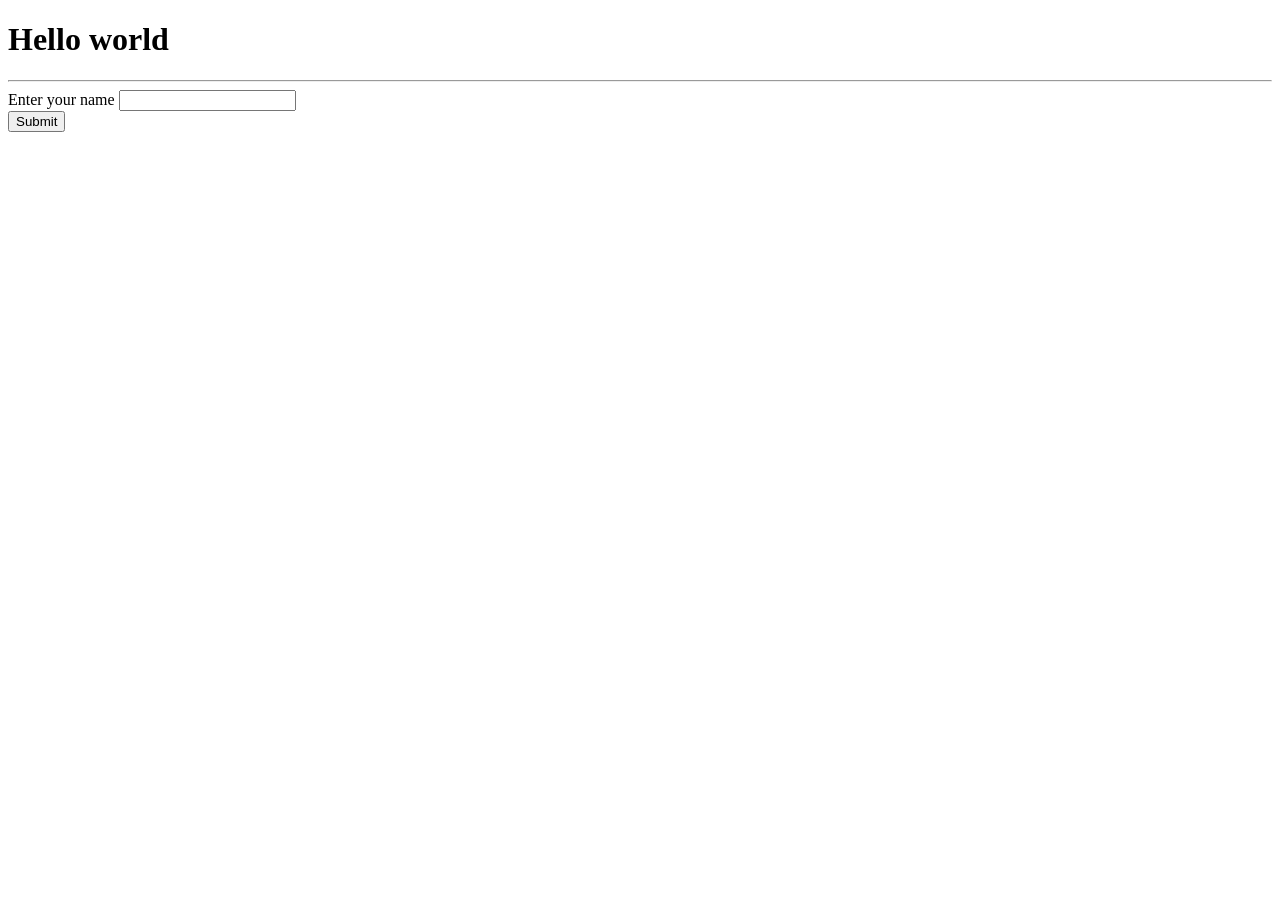
<file: deployML/templates/index.html>
<!DOCTYPE html>
<html lang="en">
<head>
    <meta charset="UTF-8">
    <meta name="viewport" content="width=device-width, initial-scale=1.0">
    <title>My Django project </title>
</head>
<body>
    <h1>Hello world</h1>
    <hr>
    <form action="user">
        Enter your name <input type="text" name="username"><br>
        <input type="submit">
    </form>
</body>
</html>
</file>
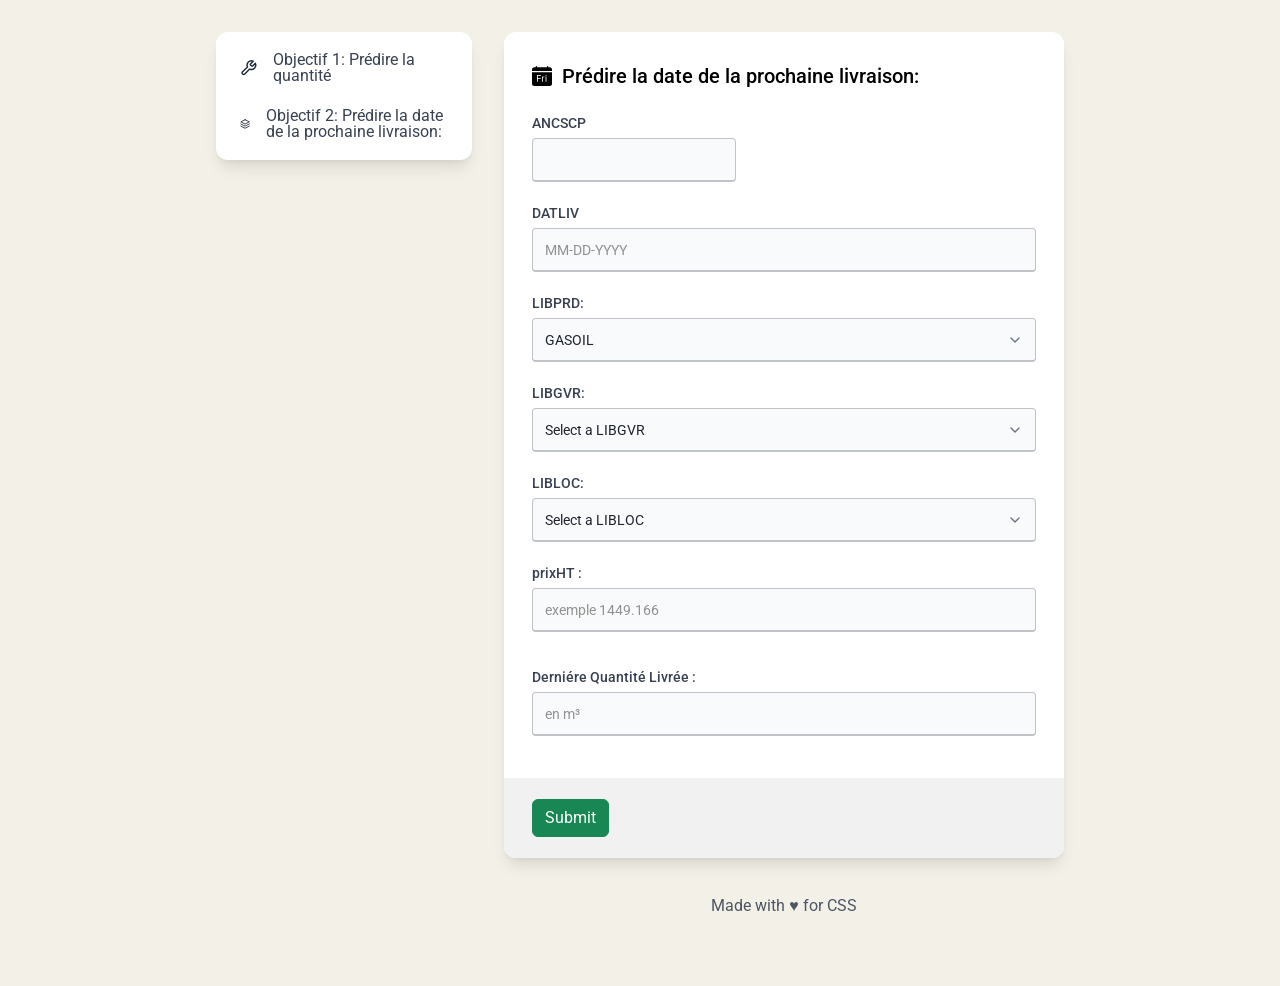
<file: deployML/templates/main_bo2.html>
<!DOCTYPE html>
<html lang="en">
<head>
    <meta charset="UTF-8">
    <meta name="viewport" content="width=device-width, initial-scale=1.0">
    <title>Fuel prediction</title>
    <link href="https://cdn.jsdelivr.net/npm/bootstrap@5.3.3/dist/css/bootstrap.min.css" rel="stylesheet" integrity="sha384-QWTKZyjpPEjISv5WaRU9OFeRpok6YctnYmDr5pNlyT2bRjXh0JMhjY6hW+ALEwIH" crossorigin="anonymous">

    <style>
        @import url("https://fonts.googleapis.com/css2?family=Roboto:wght@400;500&display=swap");a,abbr,acronym,address,applet,article,aside,audio,b,big,blockquote,body,canvas,caption,center,cite,code,dd,del,details,dfn,div,dl,dt,em,embed,fieldset,figcaption,figure,footer,form,h1,h2,h3,h4,h5,h6,header,hgroup,html,i,iframe,img,ins,kbd,label,legend,li,mark,menu,nav,object,ol,output,p,pre,q,ruby,s,samp,section,small,span,strike,strong,sub,summary,sup,table,tbody,td,tfoot,th,thead,time,tr,tt,u,ul,var,video{margin:0;padding:0;border:0;font-size:100%;font:inherit;vertical-align:initial}article,aside,details,figcaption,figure,footer,header,hgroup,menu,nav,section{display:block}body{line-height:1}ol,ul{list-style:none}blockquote,q{quotes:none}blockquote:after,blockquote:before,q:after,q:before{content:"";content:none}table{border-collapse:collapse;border-spacing:0}.nice-form-group{--nf-input-size:1rem;--nf-input-font-size:calc(var(--nf-input-size)*0.875);--nf-small-font-size:calc(var(--nf-input-size)*0.875);--nf-input-font-family:inherit;--nf-label-font-family:inherit;--nf-input-color:#20242f;--nf-input-border-radius:0.25rem;--nf-input-placeholder-color:#929292;--nf-input-border-color:#c0c4c9;--nf-input-border-width:1px;--nf-input-border-style:solid;--nf-input-border-bottom-width:2px;--nf-input-focus-border-color:#3b4ce2;--nf-input-background-color:#f9fafb;--nf-invalid-input-border-color:var(--nf-input-border-color);--nf-invalid-input-background-color:var(--nf-input-background-color);--nf-invalid-input-color:var(--nf-input-color);--nf-valid-input-border-color:var(--nf-input-border-color);--nf-valid-input-background-color:var(--nf-input-background-color);--nf-valid-input-color:inherit;--nf-invalid-input-border-bottom-color:red;--nf-valid-input-border-bottom-color:green;--nf-label-font-size:var(--nf-small-font-size);--nf-label-color:#374151;--nf-label-font-weight:500;--nf-slider-track-background:#dfdfdf;--nf-slider-track-height:0.25rem;--nf-slider-thumb-size:calc(var(--nf-slider-track-height)*4);--nf-slider-track-border-radius:var(--nf-slider-track-height);--nf-slider-thumb-border-width:2px;--nf-slider-thumb-border-focus-width:1px;--nf-slider-thumb-border-color:#fff;--nf-slider-thumb-background:var(--nf-input-focus-border-color);display:block;margin-top:calc(var(--nf-input-size)*1.5);line-height:1;white-space:nowrap;--switch-orb-size:var(--nf-input-size);--switch-orb-offset:calc(var(--nf-input-border-width)*2);--switch-width:calc(var(--nf-input-size)*2.5);--switch-height:calc(var(--nf-input-size)*1.25 + var(--switch-orb-offset))}.nice-form-group>label{font-weight:var(--nf-label-font-weight);display:block;color:var(--nf-label-color);font-size:var(--nf-label-font-size);font-family:var(--nf-label-font-family);margin-bottom:calc(var(--nf-input-size)/2);white-space:normal}.nice-form-group>label+small{font-style:normal}.nice-form-group small{font-family:var(--nf-input-font-family);display:block;font-weight:400;opacity:.75;font-size:var(--nf-small-font-size);margin-bottom:calc(var(--nf-input-size)*0.75)}.nice-form-group small:last-child{margin-bottom:0}.nice-form-group>legend{font-weight:var(--nf-label-font-weight);display:block;color:var(--nf-label-color);font-size:var(--nf-label-font-size);font-family:var(--nf-label-font-family);margin-bottom:calc(var(--nf-input-size)/5)}.nice-form-group>.nice-form-group{margin-top:calc(var(--nf-input-size)/2)}.nice-form-group>input[type=checkbox],.nice-form-group>input[type=date],.nice-form-group>input[type=email],.nice-form-group>input[type=month],.nice-form-group>input[type=number],.nice-form-group>input[type=password],.nice-form-group>input[type=radio],.nice-form-group>input[type=search],.nice-form-group>input[type=tel],.nice-form-group>input[type=text],.nice-form-group>input[type=time],.nice-form-group>input[type=url],.nice-form-group>input[type=week],.nice-form-group>select,.nice-form-group>textarea{background:var(--nf-input-background-color);font-family:inherit;font-size:var(--nf-input-font-size);border-bottom-width:var(--nf-input-border-width);font-family:var(--nf-input-font-family);box-shadow:none;border-radius:var(--nf-input-border-radius);border:var(--nf-input-border-width) var(--nf-input-border-style) var(--nf-input-border-color);border-bottom:var(--nf-input-border-bottom-width) var(--nf-input-border-style) var(--nf-input-border-color);color:var(--nf-input-color);width:100%;padding:calc(var(--nf-input-size)*0.75);height:calc(var(--nf-input-size)*2.75);line-height:normal;-webkit-appearance:none;-moz-appearance:none;appearance:none;transition:all .15s ease-out;--icon-padding:calc(var(--nf-input-size)*2.25);--icon-background-offset:calc(var(--nf-input-size)*0.75)}.nice-form-group>input[type=checkbox]:required:not(:placeholder-shown):invalid,.nice-form-group>input[type=date]:required:not(:placeholder-shown):invalid,.nice-form-group>input[type=email]:required:not(:placeholder-shown):invalid,.nice-form-group>input[type=month]:required:not(:placeholder-shown):invalid,.nice-form-group>input[type=number]:required:not(:placeholder-shown):invalid,.nice-form-group>input[type=password]:required:not(:placeholder-shown):invalid,.nice-form-group>input[type=radio]:required:not(:placeholder-shown):invalid,.nice-form-group>input[type=search]:required:not(:placeholder-shown):invalid,.nice-form-group>input[type=tel]:required:not(:placeholder-shown):invalid,.nice-form-group>input[type=text]:required:not(:placeholder-shown):invalid,.nice-form-group>input[type=time]:required:not(:placeholder-shown):invalid,.nice-form-group>input[type=url]:required:not(:placeholder-shown):invalid,.nice-form-group>input[type=week]:required:not(:placeholder-shown):invalid,.nice-form-group>select:required:not(:placeholder-shown):invalid,.nice-form-group>textarea:required:not(:placeholder-shown):invalid{background-color:var(--nf-invalid-input-background-color);border-bottom-color:var(--nf-valid-input-border-color);border-color:var(--nf-valid-input-border-color) var(--nf-valid-input-border-color) var(--nf-invalid-input-border-bottom-color);color:var(--nf-invalid-input-color)}.nice-form-group>input[type=checkbox]:required:not(:placeholder-shown):invalid:focus,.nice-form-group>input[type=date]:required:not(:placeholder-shown):invalid:focus,.nice-form-group>input[type=email]:required:not(:placeholder-shown):invalid:focus,.nice-form-group>input[type=month]:required:not(:placeholder-shown):invalid:focus,.nice-form-group>input[type=number]:required:not(:placeholder-shown):invalid:focus,.nice-form-group>input[type=password]:required:not(:placeholder-shown):invalid:focus,.nice-form-group>input[type=radio]:required:not(:placeholder-shown):invalid:focus,.nice-form-group>input[type=search]:required:not(:placeholder-shown):invalid:focus,.nice-form-group>input[type=tel]:required:not(:placeholder-shown):invalid:focus,.nice-form-group>input[type=text]:required:not(:placeholder-shown):invalid:focus,.nice-form-group>input[type=time]:required:not(:placeholder-shown):invalid:focus,.nice-form-group>input[type=url]:required:not(:placeholder-shown):invalid:focus,.nice-form-group>input[type=week]:required:not(:placeholder-shown):invalid:focus,.nice-form-group>select:required:not(:placeholder-shown):invalid:focus,.nice-form-group>textarea:required:not(:placeholder-shown):invalid:focus{background-color:var(--nf-input-background-color);border-color:var(--nf-input-border-color);color:var(--nf-input-color)}.nice-form-group>input[type=checkbox]:required:not(:placeholder-shown):valid,.nice-form-group>input[type=date]:required:not(:placeholder-shown):valid,.nice-form-group>input[type=email]:required:not(:placeholder-shown):valid,.nice-form-group>input[type=month]:required:not(:placeholder-shown):valid,.nice-form-group>input[type=number]:required:not(:placeholder-shown):valid,.nice-form-group>input[type=password]:required:not(:placeholder-shown):valid,.nice-form-group>input[type=radio]:required:not(:placeholder-shown):valid,.nice-form-group>input[type=search]:required:not(:placeholder-shown):valid,.nice-form-group>input[type=tel]:required:not(:placeholder-shown):valid,.nice-form-group>input[type=text]:required:not(:placeholder-shown):valid,.nice-form-group>input[type=time]:required:not(:placeholder-shown):valid,.nice-form-group>input[type=url]:required:not(:placeholder-shown):valid,.nice-form-group>input[type=week]:required:not(:placeholder-shown):valid,.nice-form-group>select:required:not(:placeholder-shown):valid,.nice-form-group>textarea:required:not(:placeholder-shown):valid{background-color:var(--nf-valid-input-background-color);border-bottom-color:var(--nf-valid-input-border-color);border-color:var(--nf-valid-input-border-color) var(--nf-valid-input-border-color) var(--nf-valid-input-border-bottom-color);color:var(--nf-valid-input-color)}.nice-form-group>input[type=checkbox]:disabled,.nice-form-group>input[type=date]:disabled,.nice-form-group>input[type=email]:disabled,.nice-form-group>input[type=month]:disabled,.nice-form-group>input[type=number]:disabled,.nice-form-group>input[type=password]:disabled,.nice-form-group>input[type=radio]:disabled,.nice-form-group>input[type=search]:disabled,.nice-form-group>input[type=tel]:disabled,.nice-form-group>input[type=text]:disabled,.nice-form-group>input[type=time]:disabled,.nice-form-group>input[type=url]:disabled,.nice-form-group>input[type=week]:disabled,.nice-form-group>select:disabled,.nice-form-group>textarea:disabled{cursor:not-allowed;opacity:.75}.nice-form-group>input[type=checkbox]::-webkit-input-placeholder,.nice-form-group>input[type=date]::-webkit-input-placeholder,.nice-form-group>input[type=email]::-webkit-input-placeholder,.nice-form-group>input[type=month]::-webkit-input-placeholder,.nice-form-group>input[type=number]::-webkit-input-placeholder,.nice-form-group>input[type=password]::-webkit-input-placeholder,.nice-form-group>input[type=radio]::-webkit-input-placeholder,.nice-form-group>input[type=search]::-webkit-input-placeholder,.nice-form-group>input[type=tel]::-webkit-input-placeholder,.nice-form-group>input[type=text]::-webkit-input-placeholder,.nice-form-group>input[type=time]::-webkit-input-placeholder,.nice-form-group>input[type=url]::-webkit-input-placeholder,.nice-form-group>input[type=week]::-webkit-input-placeholder,.nice-form-group>select::-webkit-input-placeholder,.nice-form-group>textarea::-webkit-input-placeholder{color:var(--nf-input-placeholder-color);letter-spacing:0}.nice-form-group>input[type=checkbox]:-ms-input-placeholder,.nice-form-group>input[type=date]:-ms-input-placeholder,.nice-form-group>input[type=email]:-ms-input-placeholder,.nice-form-group>input[type=month]:-ms-input-placeholder,.nice-form-group>input[type=number]:-ms-input-placeholder,.nice-form-group>input[type=password]:-ms-input-placeholder,.nice-form-group>input[type=radio]:-ms-input-placeholder,.nice-form-group>input[type=search]:-ms-input-placeholder,.nice-form-group>input[type=tel]:-ms-input-placeholder,.nice-form-group>input[type=text]:-ms-input-placeholder,.nice-form-group>input[type=time]:-ms-input-placeholder,.nice-form-group>input[type=url]:-ms-input-placeholder,.nice-form-group>input[type=week]:-ms-input-placeholder,.nice-form-group>select:-ms-input-placeholder,.nice-form-group>textarea:-ms-input-placeholder{color:var(--nf-input-placeholder-color);letter-spacing:0}.nice-form-group>input[type=checkbox]:-moz-placeholder,.nice-form-group>input[type=checkbox]::-moz-placeholder,.nice-form-group>input[type=date]:-moz-placeholder,.nice-form-group>input[type=date]::-moz-placeholder,.nice-form-group>input[type=email]:-moz-placeholder,.nice-form-group>input[type=email]::-moz-placeholder,.nice-form-group>input[type=month]:-moz-placeholder,.nice-form-group>input[type=month]::-moz-placeholder,.nice-form-group>input[type=number]:-moz-placeholder,.nice-form-group>input[type=number]::-moz-placeholder,.nice-form-group>input[type=password]:-moz-placeholder,.nice-form-group>input[type=password]::-moz-placeholder,.nice-form-group>input[type=radio]:-moz-placeholder,.nice-form-group>input[type=radio]::-moz-placeholder,.nice-form-group>input[type=search]:-moz-placeholder,.nice-form-group>input[type=search]::-moz-placeholder,.nice-form-group>input[type=tel]:-moz-placeholder,.nice-form-group>input[type=tel]::-moz-placeholder,.nice-form-group>input[type=text]:-moz-placeholder,.nice-form-group>input[type=text]::-moz-placeholder,.nice-form-group>input[type=time]:-moz-placeholder,.nice-form-group>input[type=time]::-moz-placeholder,.nice-form-group>input[type=url]:-moz-placeholder,.nice-form-group>input[type=url]::-moz-placeholder,.nice-form-group>input[type=week]:-moz-placeholder,.nice-form-group>input[type=week]::-moz-placeholder,.nice-form-group>select:-moz-placeholder,.nice-form-group>select::-moz-placeholder,.nice-form-group>textarea:-moz-placeholder,.nice-form-group>textarea::-moz-placeholder{color:var(--nf-input-placeholder-color);letter-spacing:0}.nice-form-group>input[type=checkbox]:focus,.nice-form-group>input[type=date]:focus,.nice-form-group>input[type=email]:focus,.nice-form-group>input[type=month]:focus,.nice-form-group>input[type=number]:focus,.nice-form-group>input[type=password]:focus,.nice-form-group>input[type=radio]:focus,.nice-form-group>input[type=search]:focus,.nice-form-group>input[type=tel]:focus,.nice-form-group>input[type=text]:focus,.nice-form-group>input[type=time]:focus,.nice-form-group>input[type=url]:focus,.nice-form-group>input[type=week]:focus,.nice-form-group>select:focus,.nice-form-group>textarea:focus{outline:none;border-color:var(--nf-input-focus-border-color)}.nice-form-group>input[type=checkbox]+small,.nice-form-group>input[type=date]+small,.nice-form-group>input[type=email]+small,.nice-form-group>input[type=month]+small,.nice-form-group>input[type=number]+small,.nice-form-group>input[type=password]+small,.nice-form-group>input[type=radio]+small,.nice-form-group>input[type=search]+small,.nice-form-group>input[type=tel]+small,.nice-form-group>input[type=text]+small,.nice-form-group>input[type=time]+small,.nice-form-group>input[type=url]+small,.nice-form-group>input[type=week]+small,.nice-form-group>select+small,.nice-form-group>textarea+small{margin-top:.5rem}.nice-form-group>input[type=checkbox].icon-left,.nice-form-group>input[type=date].icon-left,.nice-form-group>input[type=email].icon-left,.nice-form-group>input[type=month].icon-left,.nice-form-group>input[type=number].icon-left,.nice-form-group>input[type=password].icon-left,.nice-form-group>input[type=radio].icon-left,.nice-form-group>input[type=search].icon-left,.nice-form-group>input[type=tel].icon-left,.nice-form-group>input[type=text].icon-left,.nice-form-group>input[type=time].icon-left,.nice-form-group>input[type=url].icon-left,.nice-form-group>input[type=week].icon-left,.nice-form-group>select.icon-left,.nice-form-group>textarea.icon-left{background-position:left var(--icon-background-offset) bottom 50%;padding-left:var(--icon-padding);background-size:var(--nf-input-size)}.nice-form-group>input[type=checkbox].icon-right,.nice-form-group>input[type=date].icon-right,.nice-form-group>input[type=email].icon-right,.nice-form-group>input[type=month].icon-right,.nice-form-group>input[type=number].icon-right,.nice-form-group>input[type=password].icon-right,.nice-form-group>input[type=radio].icon-right,.nice-form-group>input[type=search].icon-right,.nice-form-group>input[type=tel].icon-right,.nice-form-group>input[type=text].icon-right,.nice-form-group>input[type=time].icon-right,.nice-form-group>input[type=url].icon-right,.nice-form-group>input[type=week].icon-right,.nice-form-group>select.icon-right,.nice-form-group>textarea.icon-right{background-position:right var(--icon-background-offset) bottom 50%;padding-right:var(--icon-padding);background-size:var(--nf-input-size)}.nice-form-group>input[type=checkbox]:-webkit-autofill,.nice-form-group>input[type=date]:-webkit-autofill,.nice-form-group>input[type=email]:-webkit-autofill,.nice-form-group>input[type=month]:-webkit-autofill,.nice-form-group>input[type=number]:-webkit-autofill,.nice-form-group>input[type=password]:-webkit-autofill,.nice-form-group>input[type=radio]:-webkit-autofill,.nice-form-group>input[type=search]:-webkit-autofill,.nice-form-group>input[type=tel]:-webkit-autofill,.nice-form-group>input[type=text]:-webkit-autofill,.nice-form-group>input[type=time]:-webkit-autofill,.nice-form-group>input[type=url]:-webkit-autofill,.nice-form-group>input[type=week]:-webkit-autofill,.nice-form-group>select:-webkit-autofill,.nice-form-group>textarea:-webkit-autofill{padding:calc(var(--nf-input-size)*0.75)!important}.nice-form-group>input[type=search]:placeholder-shown{background-image:url("data:image/svg+xml;charset=utf-8,%3Csvg xmlns='http://www.w3.org/2000/svg' width='16' height='16' viewBox='0 0 24 24' fill='none' stroke='%236B7280' stroke-width='2' stroke-linecap='round' stroke-linejoin='round' class='feather feather-search'%3E%3Ccircle cx='11' cy='11' r='8'/%3E%3Cpath d='M21 21l-4.35-4.35'/%3E%3C/svg%3E");background-position:left calc(var(--nf-input-size)*0.75) bottom 50%;padding-left:calc(var(--nf-input-size)*2.25);background-size:var(--nf-input-size);background-repeat:no-repeat}.nice-form-group>input[type=search]::-webkit-search-cancel-button{-webkit-appearance:none;width:var(--nf-input-size);height:var(--nf-input-size);background:url("data:image/svg+xml;charset=utf-8,%3Csvg xmlns='http://www.w3.org/2000/svg' width='16' height='16' viewBox='0 0 24 24' fill='none' stroke='%236B7280' stroke-width='2' stroke-linecap='round' stroke-linejoin='round' class='feather feather-x'%3E%3Cpath d='M18 6L6 18M6 6l12 12'/%3E%3C/svg%3E")}.nice-form-group>input[type=search]:focus{padding-left:calc(var(--nf-input-size)*0.75);background-position:left calc(var(--nf-input-size)*-1) bottom 50%}.nice-form-group>input[type=email][class^=icon]{background-image:url("data:image/svg+xml;charset=utf-8,%3Csvg xmlns='http://www.w3.org/2000/svg' width='16' height='16' viewBox='0 0 24 24' fill='none' stroke='%236B7280' stroke-width='2' stroke-linecap='round' stroke-linejoin='round' class='feather feather-at-sign'%3E%3Ccircle cx='12' cy='12' r='4'/%3E%3Cpath d='M16 8v5a3 3 0 006 0v-1a10 10 0 10-3.92 7.94'/%3E%3C/svg%3E");background-repeat:no-repeat}.nice-form-group>input[type=tel][class^=icon]{background-image:url("data:image/svg+xml;charset=utf-8,%3Csvg xmlns='http://www.w3.org/2000/svg' width='16' height='16' viewBox='0 0 24 24' fill='none' stroke='%236B7280' stroke-width='2' stroke-linecap='round' stroke-linejoin='round' class='feather feather-phone'%3E%3Cpath d='M22 16.92v3a2 2 0 01-2.18 2 19.79 19.79 0 01-8.63-3.07 19.5 19.5 0 01-6-6 19.79 19.79 0 01-3.07-8.67A2 2 0 014.11 2h3a2 2 0 012 1.72 12.84 12.84 0 00.7 2.81 2 2 0 01-.45 2.11L8.09 9.91a16 16 0 006 6l1.27-1.27a2 2 0 012.11-.45 12.84 12.84 0 002.81.7A2 2 0 0122 16.92z'/%3E%3C/svg%3E");background-repeat:no-repeat}.nice-form-group>input[type=url][class^=icon]{background-image:url("data:image/svg+xml;charset=utf-8,%3Csvg xmlns='http://www.w3.org/2000/svg' width='16' height='16' viewBox='0 0 24 24' fill='none' stroke='%236B7280' stroke-width='2' stroke-linecap='round' stroke-linejoin='round' class='feather feather-link'%3E%3Cpath d='M10 13a5 5 0 007.54.54l3-3a5 5 0 00-7.07-7.07l-1.72 1.71'/%3E%3Cpath d='M14 11a5 5 0 00-7.54-.54l-3 3a5 5 0 007.07 7.07l1.71-1.71'/%3E%3C/svg%3E");background-repeat:no-repeat}.nice-form-group>input[type=password]{letter-spacing:2px}.nice-form-group>input[type=password][class^=icon]{background-image:url("data:image/svg+xml;charset=utf-8,%3Csvg xmlns='http://www.w3.org/2000/svg' width='16' height='16' viewBox='0 0 24 24' fill='none' stroke='%236B7280' stroke-width='2' stroke-linecap='round' stroke-linejoin='round' class='feather feather-lock'%3E%3Crect x='3' y='11' width='18' height='11' rx='2' ry='2'/%3E%3Cpath d='M7 11V7a5 5 0 0110 0v4'/%3E%3C/svg%3E");background-repeat:no-repeat}.nice-form-group>input[type=range]{-webkit-appearance:none;width:100%;cursor:pointer}.nice-form-group>input[type=range]:focus{outline:none}.nice-form-group>input[type=range]::-webkit-slider-runnable-track{width:100%;height:var(--nf-slider-track-height);background:var(--nf-slider-track-background);border-radius:var(--nf-slider-track-border-radius)}.nice-form-group>input[type=range]::-moz-range-track{width:100%;height:var(--nf-slider-track-height);background:var(--nf-slider-track-background);border-radius:var(--nf-slider-track-border-radius)}.nice-form-group>input[type=range]::-webkit-slider-thumb{height:var(--nf-slider-thumb-size);width:var(--nf-slider-thumb-size);border-radius:var(--nf-slider-thumb-size);background:var(--nf-slider-thumb-background);border:0;border:var(--nf-slider-thumb-border-width) solid var(--nf-slider-thumb-border-color);-webkit-appearance:none;appearance:none;margin-top:calc(var(--nf-slider-track-height)*0.5 - var(--nf-slider-thumb-size)*0.5)}.nice-form-group>input[type=range]::-moz-range-thumb{height:var(--nf-slider-thumb-size);width:var(--nf-slider-thumb-size);border-radius:var(--nf-slider-thumb-size);background:var(--nf-slider-thumb-background);border:0;border:var(--nf-slider-thumb-border-width) solid var(--nf-slider-thumb-border-color);-moz-appearance:none;appearance:none;box-sizing:border-box}.nice-form-group>input[type=range]:focus::-webkit-slider-thumb{box-shadow:0 0 0 var(--nf-slider-thumb-border-focus-width) var(--nf-slider-thumb-background)}.nice-form-group>input[type=range]:focus::-moz-range-thumb{box-shadow:0 0 0 var(--nf-slider-thumb-border-focus-width) var(--nf-slider-thumb-background)}.nice-form-group>input[type=color]{border:var(--nf-input-border-width) solid var(--nf-input-border-color);border-bottom-width:var(--nf-input-border-bottom-width);height:calc(var(--nf-input-size)*2);border-radius:var(--nf-input-border-radius);padding:calc(var(--nf-input-border-width)*2)}.nice-form-group>input[type=color]:focus{outline:none;border-color:var(--nf-input-focus-border-color)}.nice-form-group>input[type=color]::-webkit-color-swatch-wrapper{padding:5%}.nice-form-group>input[type=color]::-moz-color-swatch{border-radius:calc(var(--nf-input-border-radius)/2);border:none}.nice-form-group>input[type=color]::-webkit-color-swatch{border-radius:calc(var(--nf-input-border-radius)/2);border:none}.nice-form-group>input[type=number]{width:auto}.nice-form-group>input[type=date],.nice-form-group>input[type=month],.nice-form-group>input[type=week]{min-width:14em;background-image:url("data:image/svg+xml;charset=utf-8,%3Csvg xmlns='http://www.w3.org/2000/svg' width='16' height='16' viewBox='0 0 24 24' fill='none' stroke='%236B7280' stroke-width='2' stroke-linecap='round' stroke-linejoin='round' class='feather feather-calendar'%3E%3Crect x='3' y='4' width='18' height='18' rx='2' ry='2'/%3E%3Cpath d='M16 2v4M8 2v4M3 10h18'/%3E%3C/svg%3E")}.nice-form-group>input[type=time]{min-width:6em;background-image:url("data:image/svg+xml;charset=utf-8,%3Csvg xmlns='http://www.w3.org/2000/svg' width='16' height='16' viewBox='0 0 24 24' fill='none' stroke='%236B7280' stroke-width='2' stroke-linecap='round' stroke-linejoin='round' class='feather feather-clock'%3E%3Ccircle cx='12' cy='12' r='10'/%3E%3Cpath d='M12 6v6l4 2'/%3E%3C/svg%3E")}.nice-form-group>input[type=date],.nice-form-group>input[type=month],.nice-form-group>input[type=time],.nice-form-group>input[type=week]{background-position:right calc(var(--nf-input-size)*0.75) bottom 50%;background-repeat:no-repeat;background-size:var(--nf-input-size);width:auto}.nice-form-group>input[type=date]::-webkit-calendar-picker-indicator,.nice-form-group>input[type=date]::-webkit-inner-spin-button,.nice-form-group>input[type=month]::-webkit-calendar-picker-indicator,.nice-form-group>input[type=month]::-webkit-inner-spin-button,.nice-form-group>input[type=time]::-webkit-calendar-picker-indicator,.nice-form-group>input[type=time]::-webkit-inner-spin-button,.nice-form-group>input[type=week]::-webkit-calendar-picker-indicator,.nice-form-group>input[type=week]::-webkit-inner-spin-button{-webkit-appearance:none;cursor:pointer;opacity:0}@-moz-document url-prefix(){.nice-form-group>input[type=date],.nice-form-group>input[type=month],.nice-form-group>input[type=time],.nice-form-group>input[type=week]{min-width:auto;width:auto;background-image:none}}.nice-form-group>textarea{height:auto}.nice-form-group>input[type=checkbox],.nice-form-group>input[type=radio]{width:var(--nf-input-size);height:var(--nf-input-size);padding:inherit;margin:0;display:inline-block;vertical-align:top;border-radius:calc(var(--nf-input-border-radius)/2);border-width:var(--nf-input-border-width);cursor:pointer;background-position:50%}.nice-form-group>input[type=checkbox]:focus:not(:checked),.nice-form-group>input[type=radio]:focus:not(:checked){border:var(--nf-input-border-width) solid var(--nf-input-focus-border-color);outline:none}.nice-form-group>input[type=checkbox]:hover,.nice-form-group>input[type=radio]:hover{border:var(--nf-input-border-width) solid var(--nf-input-focus-border-color)}.nice-form-group>input[type=checkbox]+label,.nice-form-group>input[type=radio]+label{display:inline-block;margin-bottom:0;padding-left:calc(var(--nf-input-size)/2.5);font-weight:400;-webkit-user-select:none;user-select:none;cursor:pointer;max-width:calc(100% - var(--nf-input-size)*2);line-height:normal}.nice-form-group>input[type=checkbox]+label>small,.nice-form-group>input[type=radio]+label>small{margin-top:calc(var(--nf-input-size)/4)}.nice-form-group>input[type=checkbox]:checked{background:url("data:image/svg+xml;charset=utf-8,%3Csvg xmlns='http://www.w3.org/2000/svg' width='20' height='20' viewBox='0 0 24 24' fill='none' stroke='%23FFF' stroke-width='3' stroke-linecap='round' stroke-linejoin='round' class='feather feather-check'%3E%3Cpath d='M20 6L9 17l-5-5'/%3E%3C/svg%3E") no-repeat 50%/85%;background-color:var(--nf-input-focus-border-color);border-color:var(--nf-input-focus-border-color)}.nice-form-group>input[type=radio]{border-radius:100%}.nice-form-group>input[type=radio]:checked{background-color:var(--nf-input-focus-border-color);border-color:var(--nf-input-focus-border-color);box-shadow:inset 0 0 0 3px #fff}.nice-form-group>input[type=checkbox].switch{width:var(--switch-width);height:var(--switch-height);border-radius:var(--switch-height);position:relative}.nice-form-group>input[type=checkbox].switch:after{background:var(--nf-input-border-color);border-radius:var(--switch-orb-size);height:var(--switch-orb-size);left:var(--switch-orb-offset);position:absolute;top:50%;-webkit-transform:translateY(-50%);transform:translateY(-50%);width:var(--switch-orb-size);content:"";transition:all .2s ease-out}.nice-form-group>input[type=checkbox].switch+label{margin-top:calc(var(--switch-height)/8)}.nice-form-group>input[type=checkbox].switch:checked{background:none;background-position:0 0;background-color:var(--nf-input-focus-border-color)}.nice-form-group>input[type=checkbox].switch:checked:after{-webkit-transform:translateY(-50%) translateX(calc(var(--switch-width)/2 - var(--switch-orb-offset)));transform:translateY(-50%) translateX(calc(var(--switch-width)/2 - var(--switch-orb-offset)));background:#fff}.nice-form-group>input[type=file]{background:rgba(0,0,0,.025);padding:var(--nf-input-size);display:block;width:100%;border-radius:var(--nf-input-border-radius);border:1px dashed var(--nf-input-border-color);outline:none;cursor:pointer}.nice-form-group>input[type=file]:focus,.nice-form-group>input[type=file]:hover{border-color:var(--nf-input-focus-border-color)}.nice-form-group>input[type=file]::file-selector-button{background:var(--nf-input-focus-border-color);border:0;-webkit-appearance:none;-moz-appearance:none;appearance:none;padding:.5rem;border-radius:var(--nf-input-border-radius);color:#fff;margin-right:1rem;outline:none;font-family:var(--nf-input-font-family);cursor:pointer}.nice-form-group>input[type=file]::-webkit-file-upload-button{background:var(--nf-input-focus-border-color);border:0;-webkit-appearance:none;appearance:none;padding:.5rem;border-radius:var(--nf-input-border-radius);color:#fff;margin-right:1rem;outline:none;font-family:var(--nf-input-font-family);cursor:pointer}.nice-form-group>select{background-image:url("data:image/svg+xml;charset=utf-8,%3Csvg xmlns='http://www.w3.org/2000/svg' width='16' height='16' viewBox='0 0 24 24' fill='none' stroke='%236B7280' stroke-width='2' stroke-linecap='round' stroke-linejoin='round' class='feather feather-chevron-down'%3E%3Cpath d='M6 9l6 6 6-6'/%3E%3C/svg%3E");background-position:right calc(var(--nf-input-size)*0.75) bottom 50%;background-repeat:no-repeat;background-size:var(--nf-input-size)}*,:after,:before{box-sizing:inherit}html{font-size:16px;box-sizing:border-box}body{background:#f3f0e7;font-family:Roboto,sans-serif;color:#4b5563;-webkit-font-smoothing:antialiased;-moz-osx-font-smoothing:grayscale}.demo-page{margin:0 auto;display:-webkit-flex;display:flex;max-width:55em}.demo-page .demo-page-navigation{width:18em;padding:2em 1em}@media only screen and (max-width:750px){.demo-page .demo-page-navigation{display:none}}.demo-page .demo-page-navigation nav{position:-webkit-sticky;position:sticky;top:2em;background:#fff;padding:.5em;border-radius:.75rem;box-shadow:0 10px 15px -3px rgba(0,0,0,.1),0 4px 6px -2px rgba(0,0,0,.05)}.demo-page .demo-page-navigation a{display:-webkit-flex;display:flex;padding:.75em 1em;text-decoration:none;border-radius:.25em;color:#374151;-webkit-align-items:center;align-items:center}.demo-page .demo-page-navigation a:hover{background:#f3f4f6}.demo-page .demo-page-navigation a svg{width:1.25em;height:1.25em;margin-right:1em;color:#1f2937}.demo-page .demo-page-content{padding:2em 1em;max-width:100%}@media only screen and (min-width:750px){.demo-page .demo-page-content{width:calc(100% - 18em)}}footer{text-align:center;margin:2.5em 0}.href-target{position:absolute;top:-2em}.to-repo,.to-reset{display:-webkit-inline-flex;display:inline-flex;background:#24292e;color:#fff;border-radius:5px;padding:.5em 1em;text-decoration:none;-webkit-align-items:center;align-items:center;transition:background .2s ease-out}.to-repo:hover,.to-reset:hover{background:#000}.to-repo svg,.to-reset svg{width:1.125rem;height:1.125rem;margin-right:.75em}.to-reset{background:#3b4ce2}.to-reset:hover{background:#2538df}section{background:#fff;padding:2em;border-radius:.75rem;line-height:1.6;overflow:hidden;margin-bottom:2rem;position:relative;font-size:.875rem;box-shadow:0 10px 15px -3px rgba(0,0,0,.1),0 4px 6px -2px rgba(0,0,0,.05)}section h1{font-weight:500;font-size:1.25rem;color:#000;margin-bottom:.75rem}section h1 svg{width:1em;height:1em;display:inline-block;vertical-align:-10%;margin-right:.25em}section h1.package-name{font-size:2rem;margin-bottom:.75rem;margin-top:-.5rem}section strong{font-weight:500;color:#000}section p{margin:.5rem 0 1.5rem}section p a{text-decoration:none;font-weight:500;color:#3b4ce2}section p:last-child{margin-bottom:0}section code{font-weight:500;font-family:Consolas,monaco,monospace;position:relative;z-index:1;margin:0 2px;background:#f3f4f4;content:"";border-radius:3px;padding:2px 5px;white-space:nowrap}section ul{margin-top:.5em;padding-left:1em;list-style-type:disc}details{background:#f1f1f1;margin:2em -2em -2em;padding:1.5em 2em}details .gist{margin-top:1.5em}details .toggle-code{display:inline-block;padding:.5em 1em;border-radius:5px;font-size:.875rem;background:#10b981;top:1em;right:1em;color:#fff;font-weight:500;-webkit-user-select:none;user-select:none;cursor:pointer}details .toggle-code:hover{background:#0ea271}details .toggle-code svg{display:inline-block;vertical-align:-15%;margin-right:.25em}details summary{outline:none;list-style-type:none}details summary::marker{display:none}details summary::-webkit-details-marker{display:none}
        </style>
</head>
<body>

      <div class="demo-page">
        <div class="demo-page-navigation">
          <nav>
            <ul>
              <li>
                <a href="{% url 'bo1' %}">
                  <svg xmlns="http://www.w3.org/2000/svg" width="24" height="24" viewBox="0 0 24 24" fill="none" stroke="currentColor" stroke-width="2" stroke-linecap="round" stroke-linejoin="round" class="feather feather-tool">
                    <path d="M14.7 6.3a1 1 0 0 0 0 1.4l1.6 1.6a1 1 0 0 0 1.4 0l3.77-3.77a6 6 0 0 1-7.94 7.94l-6.91 6.91a2.12 2.12 0 0 1-3-3l6.91-6.91a6 6 0 0 1 7.94-7.94l-3.76 3.76z" />
                  </svg>
                  Objectif 1: Prédire la quantité </a>
              </li>
              <li>
                <a href="">
                  <svg xmlns="http://www.w3.org/2000/svg" width="24" height="24" viewBox="0 0 24 24" fill="none" stroke="currentColor" stroke-width="2" stroke-linecap="round" stroke-linejoin="round" class="feather feather-layers">
                    <polygon points="12 2 2 7 12 12 22 7 12 2" />
                    <polyline points="2 17 12 22 22 17" />
                    <polyline points="2 12 12 17 22 12" />
                  </svg>
                  Objectif 2: Prédire la date de la prochaine livraison:</a>
              </li>
              
            </ul>
          </nav>
        </div>
        <main class="demo-page-content">
          <section>
            <div class="href-target" id="input-types"></div>
            <h1>
                <svg xmlns="http://www.w3.org/2000/svg" width="16" height="16" fill="currentColor" class="bi bi-calendar-day-fill" viewBox="0 0 16 16">
                    <path d="M4 .5a.5.5 0 0 0-1 0V1H2a2 2 0 0 0-2 2v1h16V3a2 2 0 0 0-2-2h-1V.5a.5.5 0 0 0-1 0V1H4zM16 14a2 2 0 0 1-2 2H2a2 2 0 0 1-2-2V5h16zm-4.785-6.145a.428.428 0 1 0 0-.855.426.426 0 0 0-.43.43c0 .238.192.425.43.425m.336.563h-.672v4.105h.672zm-6.867 4.105v-2.3h2.261v-.61H4.684V7.801h2.464v-.61H4v5.332zm3.296 0h.676V9.98c0-.554.227-1.007.953-1.007.125 0 .258.004.329.015v-.613a2 2 0 0 0-.254-.02c-.582 0-.891.32-1.012.567h-.02v-.504H7.98z"/>
                  </svg>
                  Prédire la date de la prochaine livraison:            </h1>
            <form action="result_bo2">
            <div class="nice-form-group">
              <label>ANCSCP</label>
              <input type="number" name="ANCSCP" value="ANCSCP" />
            </div>
      
            <div class="nice-form-group">
              <label>DATLIV</label>
              <input type="text" name="DATLIV"  placeholder="MM-DD-YYYY"/>
            </div>
      
            <div class="nice-form-group">
                <label for="LIBPRD">LIBPRD:</label>
                <select type="text" id="LIBPRD" name="LIBPRD" > 
                    <option value="GASOIL">GASOIL</option>
                    <option value="SSP SUPER SANS PLOMB">SSP SUPER SANS PLOMB</option>
                    <option value="GASOIL 50">GASOIL 50</option>
                    <option value="GAZOIL SANS SOUFRE">GAZOIL SANS SOUFRE</option>
                    <option value="APS AGILIX PREMIUM ESS.">APS AGILIX PREMIUM ESS.</option>      
                    <option value="APG AGILIX PREMIUM GAS.">APG AGILIX PREMIUM GAS.</option>
                </select>
            </div>
      
            <div class="nice-form-group">
                <label for="LIBGVR">LIBGVR:</label>
        
                <select id="libgvr" name="libgvr" onchange="updateLiblocOptions()">
                    <option value="">Select a LIBGVR</option>
                    <!-- LIBGVR options will be populated here -->
                </select> 
            </div>
      
            <div class="nice-form-group">
                <label for="libloc">LIBLOC:</label>
                <select id="libloc" name="libloc">
                    <option value="">Select a LIBLOC</option>
                    <!-- LIBLOC options will be populated here -->
                </select>
            </div>
      
            <div class="nice-form-group">
                <label for="prixHT">prixHT  :</label>
                <input type="text" id="prixHT" name="prixHT"  placeholder="exemple 1449.166"><br><br>        
            </div>
      
            <div class="nice-form-group">
                <label for="last_quantity_delivered">Derniére Quantité Livrée  :</label>
                <input type="text" id="last_quantity_delivered" name="last_quantity_delivered"  placeholder="en m³"><br><br>
               
            </div>


            <details>
              <summary>
                <div >
                 
                  <input class="btn btn-success"type="submit" name="" id="">
                </div>
              </summary>
            </form>

              <script src="https://gist.github.com/nielsVoogt/e25c9c8f2b8456bbd1239b775d21333f.js"></script>
            </details>
          </section>
      
          
      
        
      
          <footer>Made with ♥ for CSS</footer>
        </main>
      </div>


      <script>
        // Data for LIBGVR and LIBLOC
        const data = {
            "ARIANA": ["ARIANA", "ENNASR", "BORJ EL AMRI", "M'NIHLA", "RAOUED", "CEBALET B AMMAR"],
            "BEJA": ["AMDOUN", "BEJA", "SLOUGUIA", "OUECHTATA", "SIDI SMAIL", "GOUBELLAT", "MEDJEZ EL BAB", "I D E N"],
            "BEN AROUS": ["RADES", "HAMMAM-LIF", "BORJ CEDRIA", "MORNAG", "BOUMHAL", "EL MOUROUJ", "BEN AROUS", "BIR EL KASSAA", "FOUCHANA"],
            "BIZERTE": ["MENZEL BOURGUIBA", "MATEUR", "KHETMINE", "SEJNENE", "ZARZOUNA", "BIZERTE", "RAS DJEBEL", "RAF RAF", "GHAR EL MELEH"],
            "GABES": ["EL HAMMA", "KETTANA", "MARETH", "GABES", "GHANNOUCHE", "OUEDHREF", "MENZEL EL HABIB", "TEBOULBOU"],
            "GAFSA": ["SIDI IICH", "MOULARES", "METLAOUI", "EL GUETAR", "GAFSA"],
            "JENDOUBA": ["BOUSALEM", "TABARKA", "BALTA", "JENDOUBA"],
            "KAIROUAN": ["KAIROUAN", "SIDI AMOR BOUHAJLA", "HAFFOUZ", "EL BATEN", "EL ALA", "HAJEB EL AYOUN", "OUESLATIA", "CHERARDA", "SIDI ALI BEN NASRALL", "MENZEL M'HIRI"],
            "KASSERINE": ["KASSERINE", "FERIANA", "MAGEL BEL ABBES", "SBIBA", "THALA", "FOUSSANA", "SBEITLA"],
            "KEBILI": ["OUM ESSOUMAA", "KEBILI", "SOUK LAHAD", "DOUZ", "ELFAOUAR"],
            "LE KEF": ["EL KSOUR", "LE SERS", "LE KEF", "DAHMANI"],
            "MAHDIA": ["KSOUR ESSAF", "SIDI ALOUANE", "SOUASSI", "OULED CHAMEKH", "MENZEL HACHED", "CHEBBA", "REJICHE", "MELLOULECH", "KERKER", "EL JEM"],
            "MANOUBA": ["BORJ EL AMRI", "DENDEN"],
            "MEDENINE": ["MEDENINE", "EL KANTRA", "BEN GUERDENE", "HOUMT SOUK", "JORF", "HASSI AMOR", "JERBA", "ZARZIS"],
            "MONASTIR": ["MENZEL EL HAYET", "JAMMEL", "TOUZA", "KSAR HELLAL", "MONASTIR", "EL OUERDANINE", "BEMBLA", "SIDI BEN NOUR", "MOKNINE"],
            "NABEUL": ["MENZEL TEMIME", "KORBA", "SOLIMAN", "NABEUL", "DOUALA", "MAAMOURA", "DAR ALLOUCHE", "EL HAOUARIA", "TOZGRANE", "AZMOUR", "MENZEL SALEM", "BENI-KHALED", "GROMBALIA", "BOUARGOUB", "HAMMAMET"],
            "SFAX": ["EL AMRA", "BOUJARBOU", "MENZEL CHAKER", "SKHIRA", "MELLITA KERKENNAH", "KERKENAH", "EL BDARNA", "MAHRES", "GHREIBA", "BIR ALI BEN KHELIFA", "JBENIANA", "HENCHA", "SFAX", "AGAREB"],
            "SIDI BOUZID": ["CABELET OUELED ASKER", "OULED HAFFOUZ", "ERREGUEB", "ESSAIDA", "SOUK DJEDID", "KM 102", "MENZEL BOUZAIENE", "MEKNASSY", "JELMA", "SIDI BOUZID", "BEN AOUN"],
            "SILIANA": ["ROUHIA", "BOUARADA", "GAAFOUR", "BARGOU", "SILIANA", "MAKTHAR"],
            "SOUSSE": ["KONDAR", "KALAA KBIRA", "SIDI EL HENI", "BEL OUM", "SIDI KHLIFA", "MENZEL DAR BEL OUAER", "HERGLA", "SIDI BOU ALI", "M'SAKEN", "HAMMAM SOUSSE", "SOUSSE"],
            "TATAOUINE": ["SMAR", "REMADA", "TATAOUINE", "BIR LAHMAR"],
            "TOZEUR": ["TOZEUR", "DEGACHE", "NEFTA", "HASOUA"],
            "TUNIS": ["LA GOULETTE", "CITE ELKHADRA", "SIDI BOUSAID", "TUNIS VILLE", "KABARIA", "JEBEL JELLOUD", "EL AOUINA", "LE BARDO", "KSAR SAID", "EZZOUHOUR", "GAMMARTH"],
            "ZAGHOUAN": ["BIR MCHERGUA", "EL FAHS", "ZAGHOUAN", "HAMMAM ZRIBA", "NADOUR"]
        };

        // Populate LIBGVR dropdown
        const libgvrSelect = document.getElementById('libgvr');
        for (const libgvr in data) {
            const option = document.createElement('option');
            option.value = libgvr;
            option.textContent = libgvr;
            libgvrSelect.appendChild(option);
        }

        // Function to update LIBLOC options based on selected LIBGVR
        function updateLiblocOptions() {
            const liblocSelect = document.getElementById('libloc');
            const selectedLibgvr = libgvrSelect.value;

            // Clear existing options in LIBLOC
            liblocSelect.innerHTML = '<option value="">Select a LIBLOC</option>';

            // Populate LIBLOC based on selected LIBGVR
            if (selectedLibgvr && data[selectedLibgvr]) {
                data[selectedLibgvr].forEach(libloc => {
                    const option = document.createElement('option');
                    option.value = libloc;
                    option.textContent = libloc;
                    liblocSelect.appendChild(option);
                });
            }
        }
    </script>
</body>
</html>
</file>
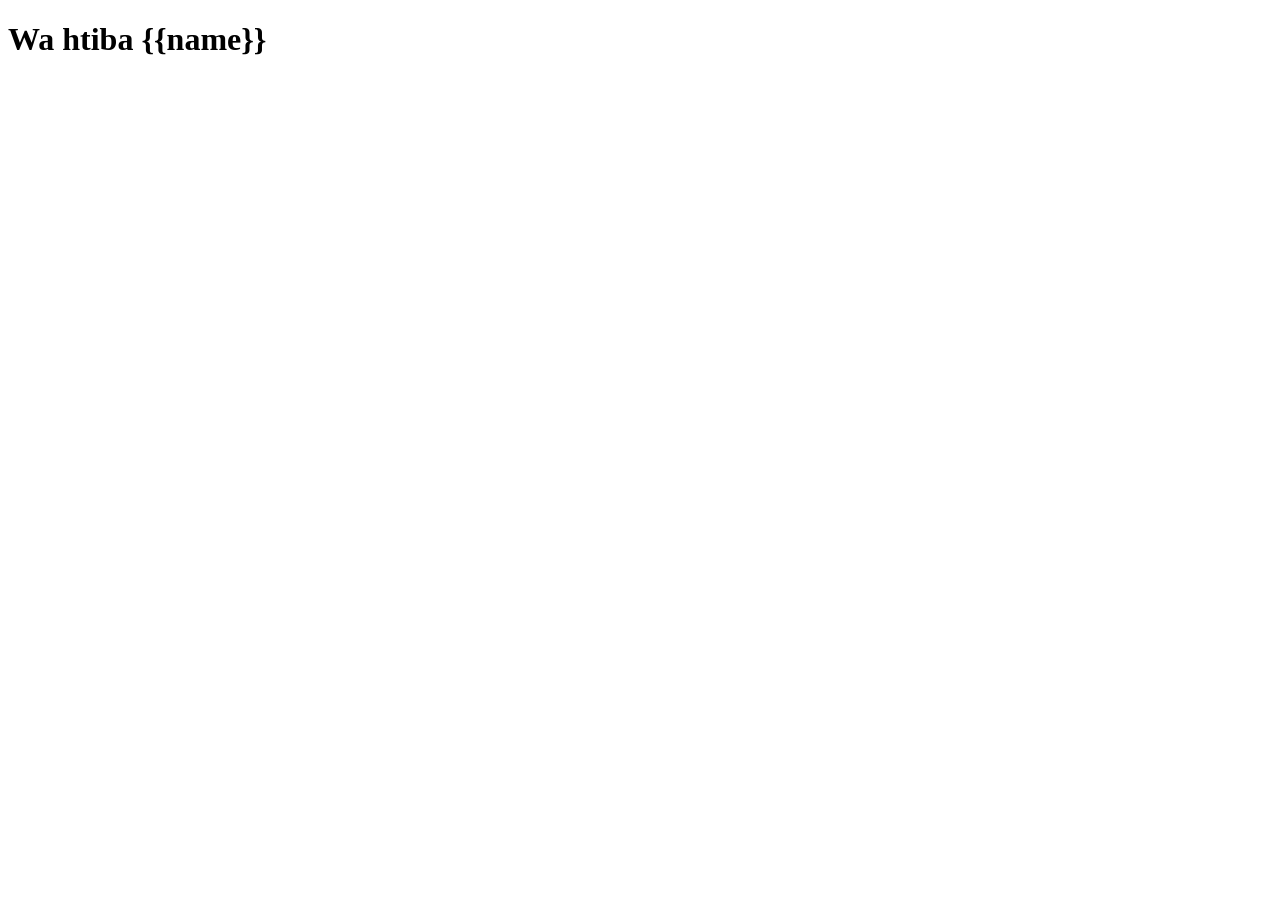
<file: deployML/templates/user.html>
<!DOCTYPE html>
<html lang="en">
<head>
    <meta charset="UTF-8">
    <meta name="viewport" content="width=device-width, initial-scale=1.0">
    <title>Document</title>
</head>
<body>
   <h1> Wa htiba {{name}}</h1> 
</body>
</html>
</file>
